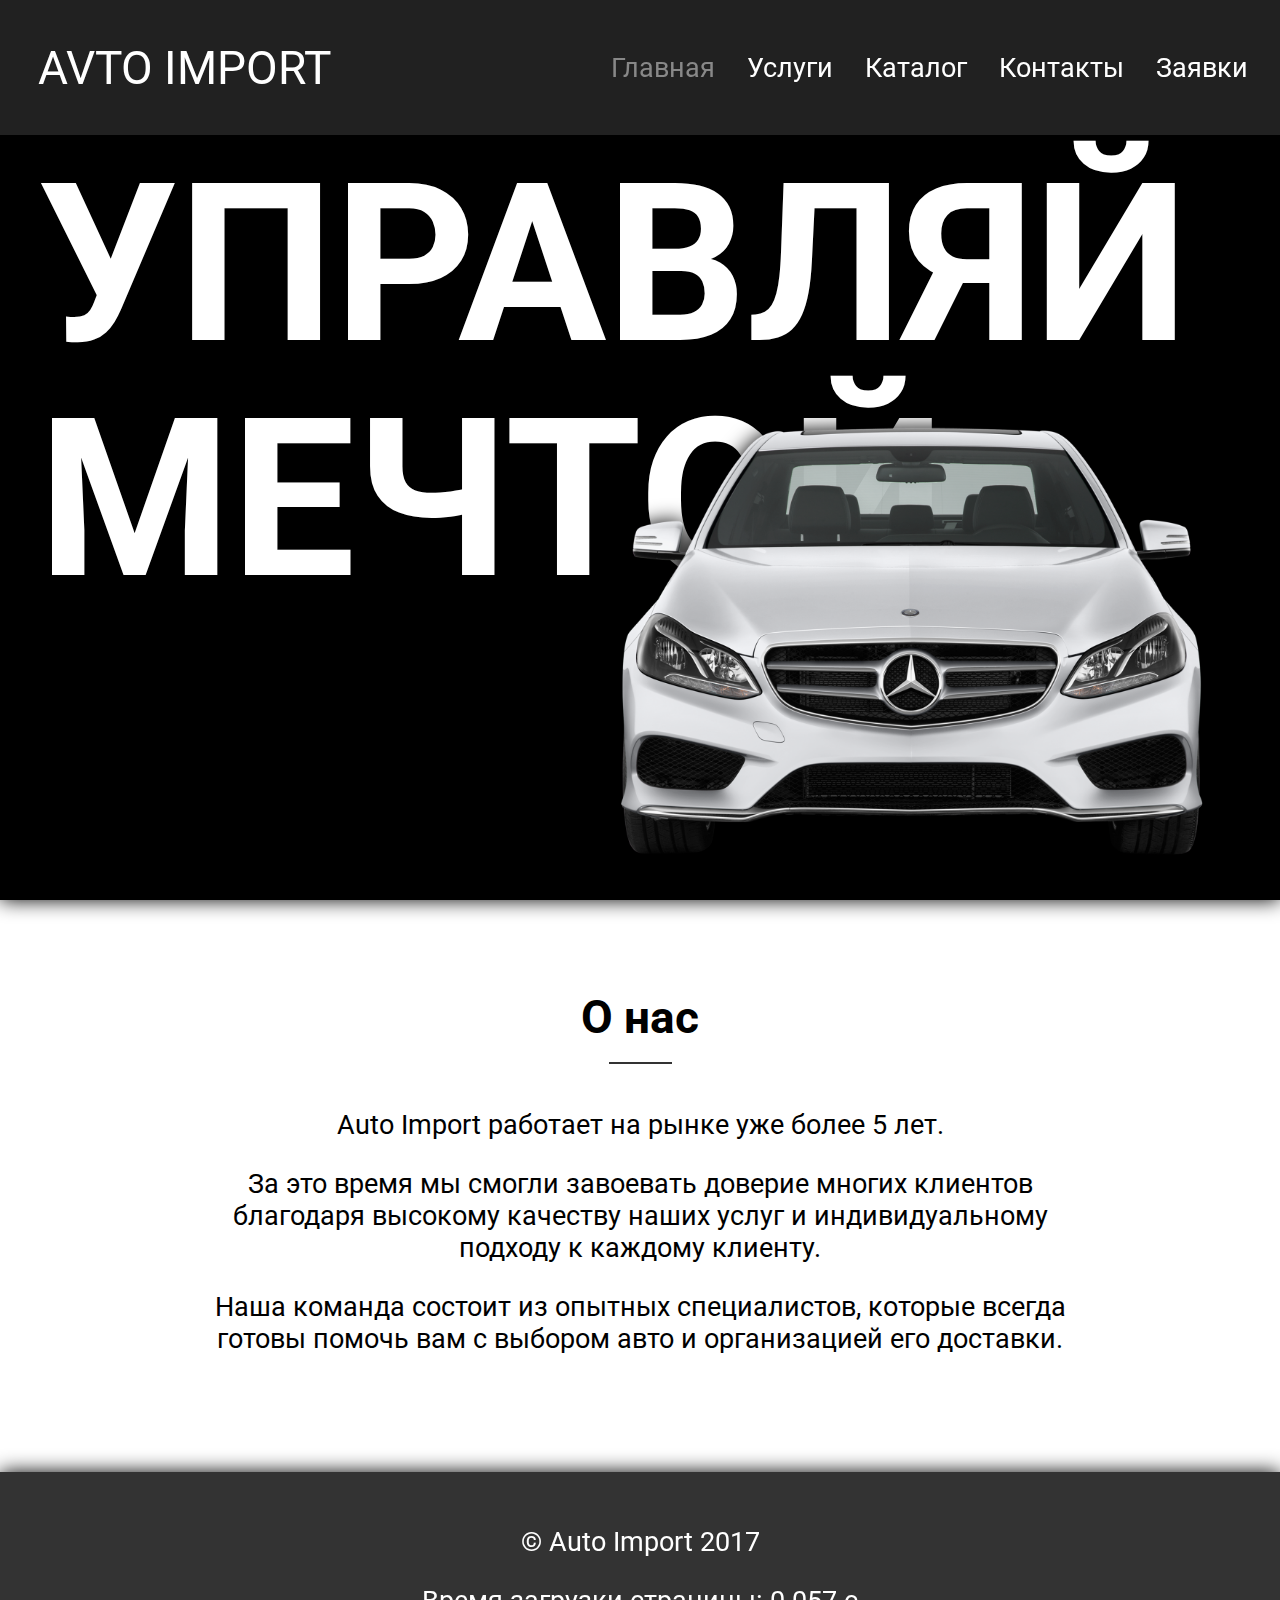
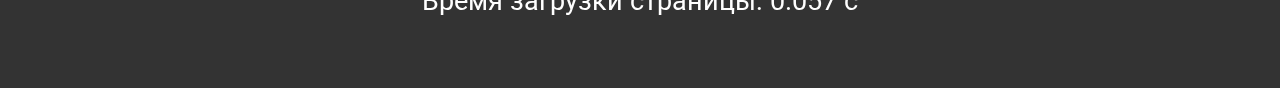
<file: index.html>
<!DOCTYPE html>
<html lang="ru">
<head>
    <meta charset="UTF-8">
    <meta name="viewport" content="width=device-width, initial-scale=1.0">
    <title>AVTO IMPORT</title>
    <link rel="stylesheet" href="css/style.min.css">
    <script src="script.js"></script>
</head>
<body>

<header class="header">
    <nav class="header__container">
        <a class="header__link-logo" href="index.html">AVTO IMPORT</a>
        <ul class="header__links">
            <li class="header__item"><a class="header__link" href="index.html">Главная</a></li>
            <li class="header__item"><a class="header__link" href="services.html">Услуги</a></li>
            <li class="header__item"><a class="header__link" href="catalouge.html">Каталог</a></li>
            <li class="header__item"><a class="header__link" href="contacts.html">Контакты</a></li>
            <li class="header__item"><a class="header__link" href="applyes.html">Заявки</a></li>
        </ul>

        <div class="header__hamburger">
            <span></span>
            <span></span>
            <span></span>
        </div>

    </nav>
</header>

<section class="main">
    <div class="main__background">
        <div class="main__background__title">Управляй</div>
        <div class="main__background__title-2">мечтой</div>
        <img src="img/mers_c_class.png" alt="mers" class="main__background-car">
    </div>

    <div class="container main__container">
        <div class="heading">
            <h1 class="heading__title">О нас</h1>
            <div class="heading__line"></div>
        </div>
        <div class="main__descr">
            <p>Auto Import работает на рынке уже более 5 лет.</p>
            <p>За это время мы смогли завоевать доверие многих клиентов благодаря высокому качеству наших услуг и индивидуальному подходу к каждому клиенту.</p>
            <p>Наша команда состоит из опытных специалистов, которые всегда готовы помочь вам с выбором авто и организацией его доставки.</p>
        </div>
    </div>
    </div>
</section>

<footer>
    <!-- <pre style="color: green; font-size: 20px;">
        __       |-------|
    /  \         | |
   / /\ \        | |
  / /__\ \       | |
 / ______ \      | |
   /_/      \_\  |-------|</pre> -->

    <div class="footer__wrapper">
        <p>&copy; Auto Import 2017</p>
        <div class="footer__load-speed"></div>
    </div>
</footer>

</body>
</html>
</file>
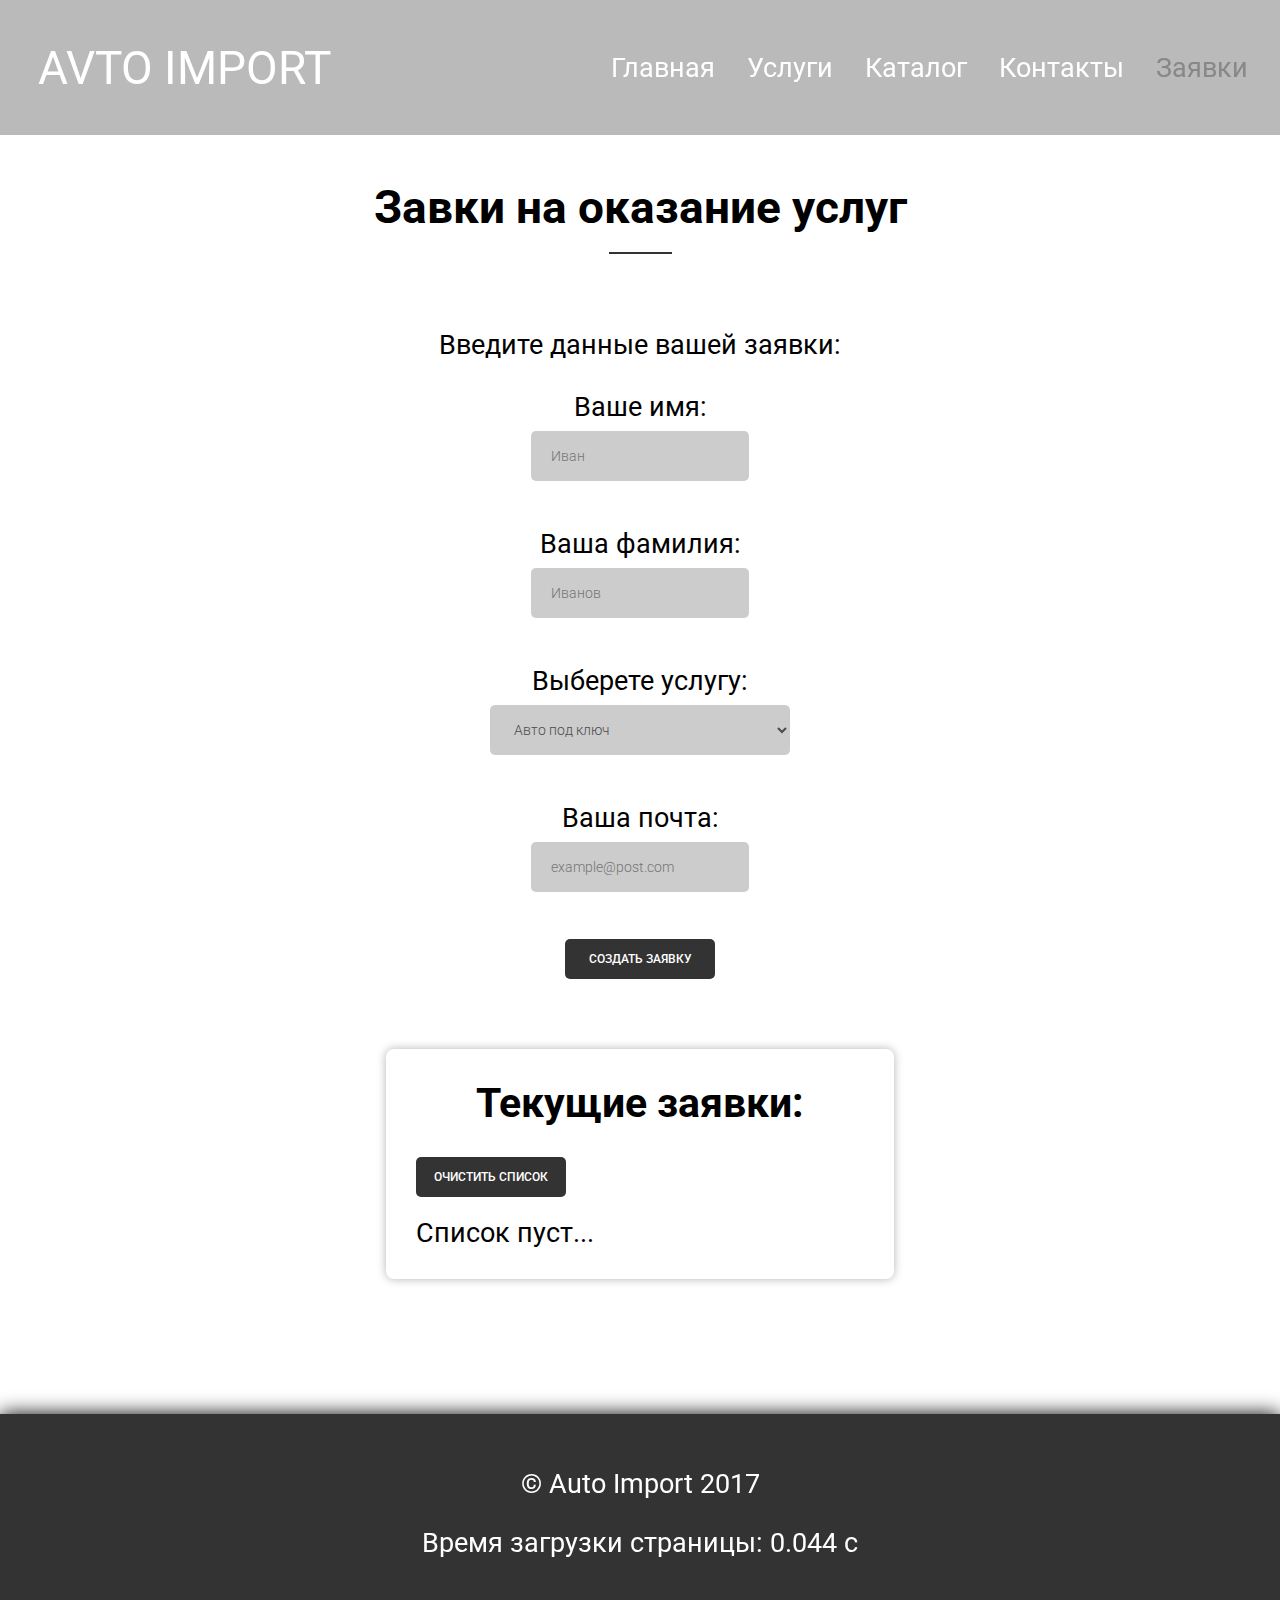
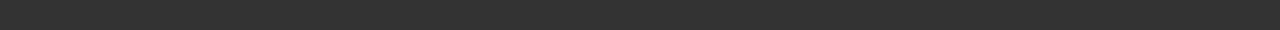
<file: applyes.html>
<!DOCTYPE html>
<html lang="ru">

<head>
    <meta charset="UTF-8">
    <meta name="viewport" content="width=device-width, initial-scale=1.0">
    <title>AI</title>
    <link rel="stylesheet" href="css/style.min.css">
    <script src="script.js"></script>
</head>

<body>
    <header class="header">
        <nav class="header__container">
            <a class="header__link-logo" href="index.html">AVTO IMPORT</a>
            <ul class="header__links">
                <li class="header__item"><a class="header__link" href="index.html">Главная</a></li>
                <li class="header__item"><a class="header__link" href="services.html">Услуги</a></li>
                <li class="header__item"><a class="header__link" href="catalouge.html">Каталог</a></li>
                <li class="header__item"><a class="header__link" href="contacts.html">Контакты</a></li>
                <li class="header__item"><a class="header__link" href="applyes.html">Заявки</a></li>
            </ul>
    
            <div class="header__hamburger">
                <span></span>
                <span></span>
                <span></span>
            </div>
    
        </nav>
    </header>

    <section class="apply">
        <div class="container">

            <div class="heading">
                <h2 class="heading__title">Завки на оказание услуг</h2>
                <div class="heading__line"></div>
            </div>

            <form id="form" class="apply__form">
                <div class="apply__title">Введите данные вашей заявки:</div>
                <label class="apply__label">Ваше имя:</label>
                <input type="text" id="name" class="apply__input" placeholder="Иван"><br>

                <label class="apply__label">Ваша фамилия:</label>
                <input type="text" id="brand" class="apply__input" placeholder="Иванов"><br>
        
                <label class="apply__label">Выберете услугу:</label>
                    <select class="apply__input" id="model" name="cars">
                        <option value="Авто под ключ">Авто под ключ</option>
                        <option value="Поиск и приобретение автомобиля">Поиск и приобретение автомобиля</option>
                        <option value="Доставка автомобиля из заграницы">Доставка автомобиля из заграницы</option>
                    </select><br>
        
                <label class="apply__label">Ваша почта:</label>
                <input type="text" id="year" class="apply__input" placeholder="example@post.com"><br>
        
                <button type="submit" id="add" class="apply__button">Создать заявку</button>
            </form>
    

            <div class="apply__lists">
                <div id="car-list" class="apply__car-wrapper">
                    <h2 class="apply__title">Текущие заявки:</h2>
                    <button id="delete" class="apply__button apply__button-del">Очистить список</button>
                    <div id="empty" class="apply__empty"> Список пуст...</div>
                </div>
            </div>
            

            <script src="generator.js"></script>

        </div>
    </section>



<footer>
    <p>&copy; Auto Import 2017</p>
    <div class="footer__load-speed"></div>
</footer>
</body>
</html>
</file>
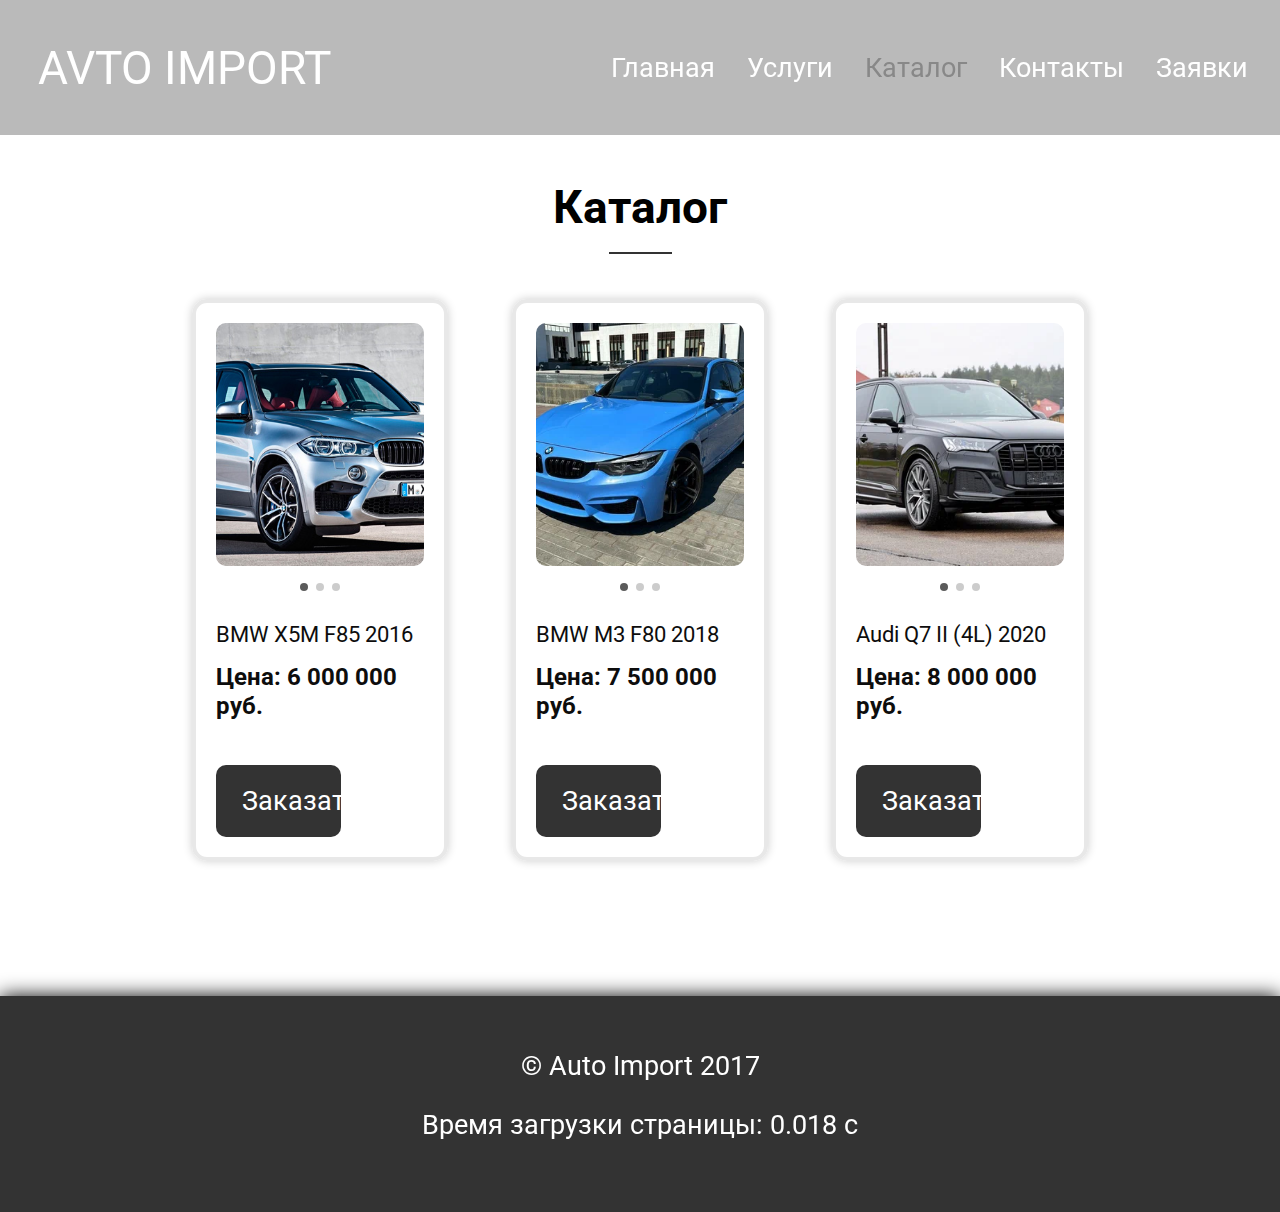
<file: catalouge.html>
<!DOCTYPE html>
<html lang="ru">

<head>
    <meta charset="UTF-8">
    <meta name="viewport" content="width=device-width, initial-scale=1.0">
    <title>AI</title>
    <link rel="stylesheet" href="css/style.min.css">
    <link rel="stylesheet" href="https://cdn.jsdelivr.net/npm/swiper@11/swiper-bundle.min.css" />
</head>

<body>

<header class="header">
    <nav class="header__container">
        <a class="header__link-logo" href="index.html">AVTO IMPORT</a>
        <ul class="header__links">
            <li class="header__item"><a class="header__link" href="index.html">Главная</a></li>
            <li class="header__item"><a class="header__link" href="services.html">Услуги</a></li>
            <li class="header__item"><a class="header__link" href="catalouge.html">Каталог</a></li>
            <li class="header__item"><a class="header__link" href="contacts.html">Контакты</a></li>
            <li class="header__item"><a class="header__link" href="applyes.html">Заявки</a></li>
        </ul>

        <div class="header__hamburger">
            <span></span>
            <span></span>
            <span></span>
        </div>

    </nav>
</header>

<section class="catalog">
    <div class="container">

        <div class="heading">
            <h1 class="heading__title">Каталог</h1>
            <div class="heading__line"></div>
        </div>

        <div class="catalog__wrapper">

            <div class="catalog__item">
                <div class="swiper mySwiper">
                    <div class="swiper-wrapper">
                        <div class="swiper-slide"><img class="catalog__item-img" src="img/X5.jpeg" alt="Картинка 1"></div>
                        <div class="swiper-slide"><img class="catalog__item-img" src="img/X5.jpeg" alt="Картинка 1"></div>
                        <div class="swiper-slide"><img class="catalog__item-img" src="img/X5.jpeg" alt="Картинка 1"></div>
                    </div>
                </div>
                <div class="swiper-pagination" style="position: static; --swiper-theme-color: #5b5b5b"></div>
                <div class="catalog__item-subtitle">BMW X5M F85 2016</div>
                <div class="catalog__item-price">Цена: 6 000 000 руб.</div>
                <button class="catalog__button">Заказать</button>
            </div>

            <div class="catalog__item">
                <div class="swiper mySwiper1">
                    <div class="swiper-wrapper">
                        <div class="swiper-slide"><img class="catalog__item-img" src="img/M3.jpeg" alt="Картинка 1"></div>
                        <div class="swiper-slide"><img class="catalog__item-img" src="img/M3.jpeg" alt="Картинка 1"></div>
                        <div class="swiper-slide"><img class="catalog__item-img" src="img/M3.jpeg" alt="Картинка 1"></div>
                    </div>
                </div>
                <div class="swiper-pagination2" style="position: static; --swiper-theme-color: #5b5b5b"></div>
                <div class="catalog__item-subtitle">BMW M3 F80 2018</div>
                <div class="catalog__item-price">Цена: 7 500 000 руб.</div>
                <button class="catalog__button">Заказать</button>
            </div>

            <div class="catalog__item">
                <div class="swiper mySwiper2">
                    <div class="swiper-wrapper">
                        <div class="swiper-slide"><img class="catalog__item-img" src="img/q7.jpeg" alt="Картинка 1"></div>
                        <div class="swiper-slide"><img class="catalog__item-img" src="img/q7.jpeg" alt="Картинка 1"></div>
                        <div class="swiper-slide"><img class="catalog__item-img" src="img/q7.jpeg" alt="Картинка 1"></div>
                    </div>
                </div>
                <div class="swiper-pagination3" style="position: static; --swiper-theme-color: #5b5b5b"></div>
                <div class="catalog__item-subtitle">Audi Q7 II (4L) 2020</div>
                <div class="catalog__item-price">Цена: 8 000 000 руб.</div>
                <button class="catalog__button">Заказать</button>
            </div>

        </div>
    </div>
</section>


<!-- Подключение стороннего скрипта библиотеки -->
<script src="https://cdn.jsdelivr.net/npm/swiper@11/swiper-bundle.min.js"></script>
<script src="script.js"></script>

<!-- Использование библиотки Swiper реализовано в карточке машины. Можно просматривать
несколько изображений машины в каталоге -->
<script>
    // создано три свайпера для машин в каталоге
    // первый аргумент - это обращение к определенному свайперу. Второй - анонимная функция,
    // в ней указаны параметры расстояния между фото и так же параметры прогресса листания
    var swiper = new Swiper(".mySwiper", {
        spaceBetween: 30,
        pagination: {
            el: ".swiper-pagination",
            clickable: true,
        },
    });
    var swiper = new Swiper(".mySwiper1", {
        spaceBetween: 30,
        pagination: {
            el: ".swiper-pagination2",
            clickable: true,
        },
    });
    var swiper = new Swiper(".mySwiper2", {
        spaceBetween: 30,
        pagination: {
            el: ".swiper-pagination3",
            clickable: true,
        },
    });
</script>

<footer>
    <p>&copy; Auto Import 2017</p>
    <div class="footer__load-speed"></div>
</footer>
</body>
</html>
</file>
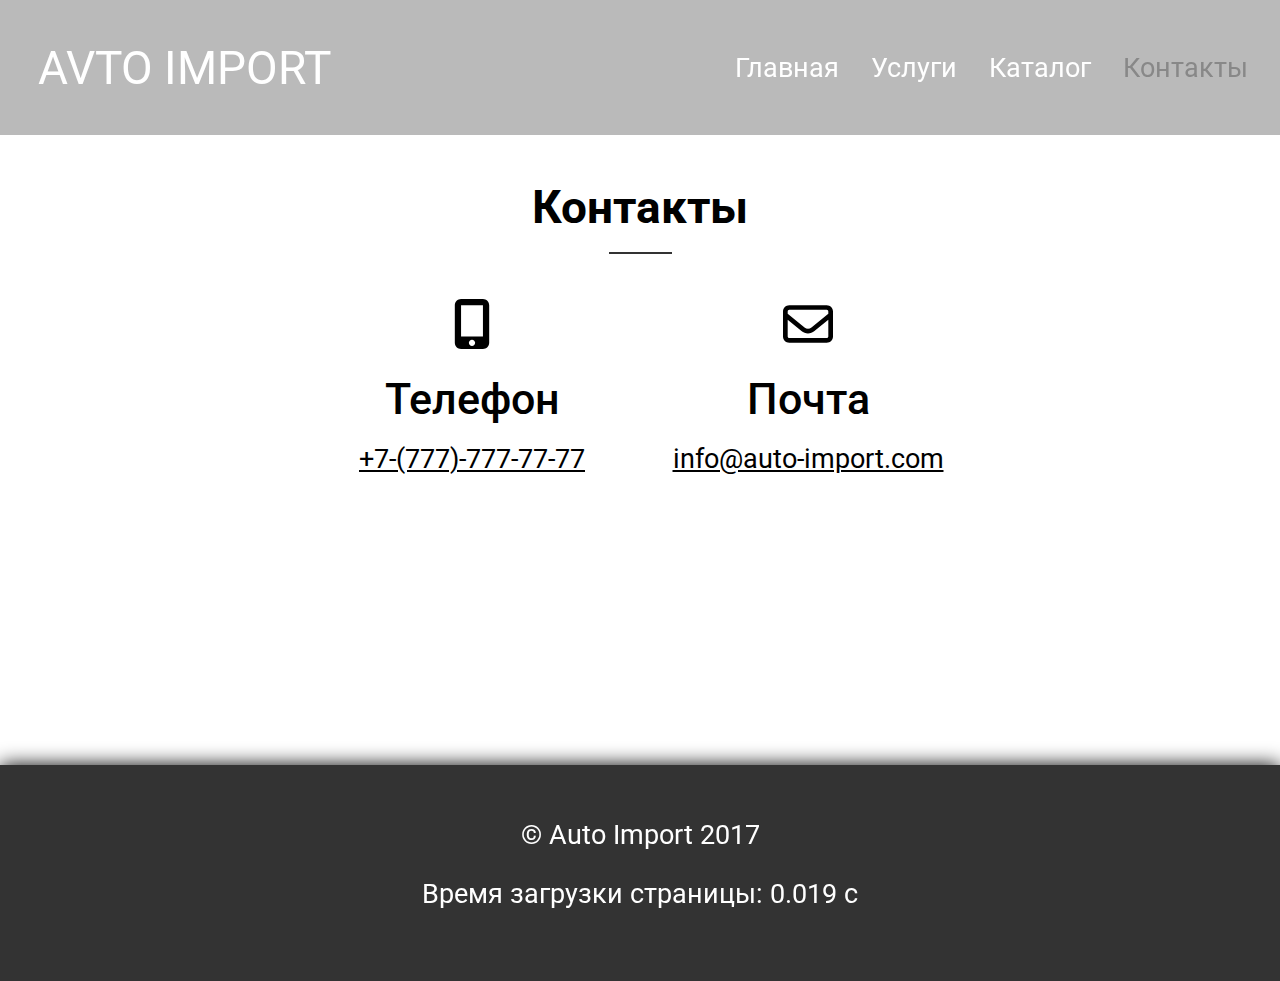
<file: contacts.html>
<!DOCTYPE html>
<html lang="ru">
<head>
    <meta charset="UTF-8">
    <meta name="viewport" content="width=device-width, initial-scale=1.0">
    <title>AI</title>
    <link rel="stylesheet" href="css/style.min.css">
    <script src="script.js"></script>
</head>
<body>
    <header class="header">
        <nav class="header__container">
            <a class="header__link-logo" href="index.html">AVTO IMPORT</a>
            <ul class="header__links">
                <li class="header__item"><a class="header__link" href="index.html">Главная</a></li>
                <li class="header__item"><a class="header__link" href="services.html">Услуги</a></li>
                <li class="header__item"><a class="header__link" href="catalouge.html">Каталог</a></li>
                <li class="header__item"><a class="header__link" href="contacts.html">Контакты</a></li>
            </ul>
    
            <div class="header__hamburger">
                <span></span>
                <span></span>
                <span></span>
            </div>
    
        </nav>
    </header>

<section class="contacts">
    <div class="container">

        <div class="heading">
            <h2 class="heading__title">Контакты</h2>
            <div class="heading__line"></div>
        </div>

        <div class="contacts__wrapper">
            <div class="contacts__item">
                <img src="img/phone.svg" width="50px" height="50px">
                <div class="contacts__subtitle">Телефон</div>
                <div class="contacts__content"><a href="tel:+79214406688">+7-(777)-777-77-77</a></div>
            </div>
            
            <div class="contacts__item">
                <img src="img/mail.svg" width="50px" height="50px">
                <div class="contacts__subtitle">Почта</div>
                <div class="contacts__content"><a href="mailto: info@sz-ocenka.com">info@auto-import.com</a></div>
            </div>
        </div>

    </div>


</section>

<footer>
    <p>&copy; Auto Import 2017</p>
    <div class="footer__load-speed"></div>
</footer>
</body>
</html>
</file>
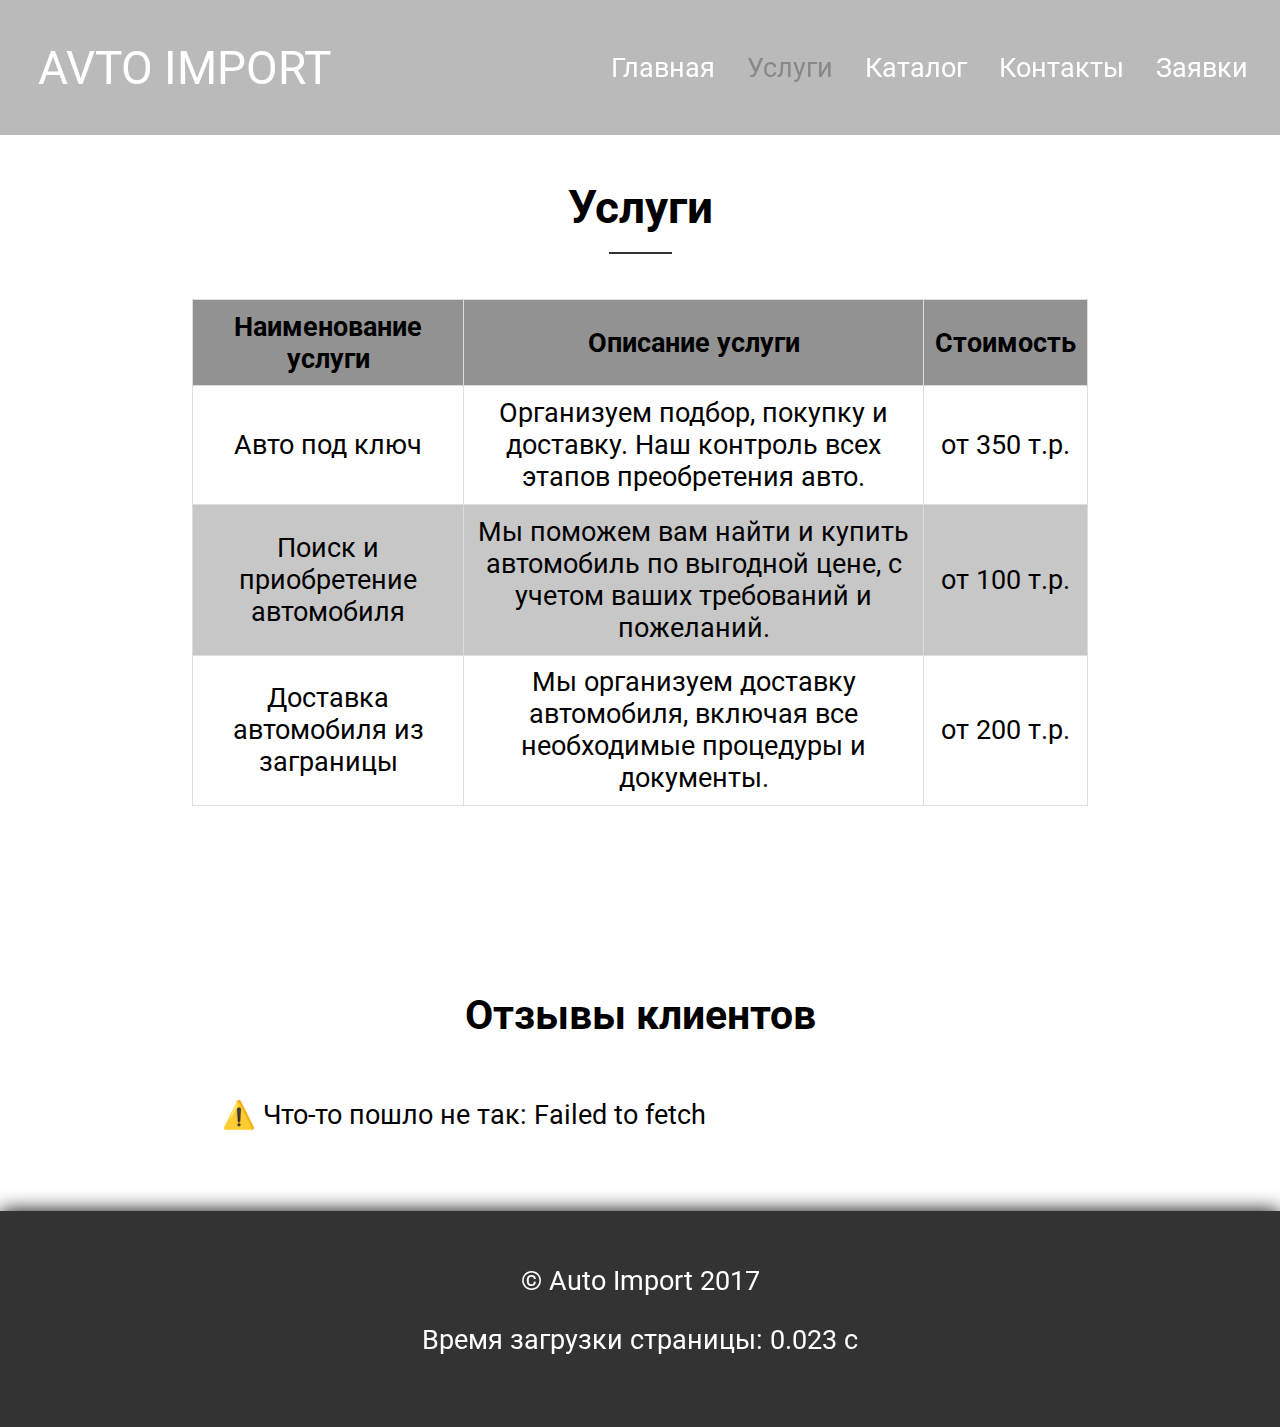
<file: services.html>
<!DOCTYPE html>
<html lang="ru">

<head>
    <meta charset="UTF-8">
    <meta name="viewport" content="width=device-width, initial-scale=1.0">
    <title>AI</title>
    <link rel="stylesheet" href="css/style.min.css">
    <script src="script.js"></script>
</head>

<body>
<header class="header">
    <nav class="header__container">
        <a class="header__link-logo" href="index.html">AVTO IMPORT</a>
        <ul class="header__links">
            <li class="header__item"><a class="header__link" href="index.html">Главная</a></li>
            <li class="header__item"><a class="header__link" href="services.html">Услуги</a></li>
            <li class="header__item"><a class="header__link" href="catalouge.html">Каталог</a></li>
            <li class="header__item"><a class="header__link" href="contacts.html">Контакты</a></li>
            <li class="header__item"><a class="header__link" href="applyes.html">Заявки</a></li>
        </ul>

        <div class="header__hamburger">
            <span></span>
            <span></span>
            <span></span>
        </div>

    </nav>
</header>

<section class="services">
    <div class="container">
        <div class="heading">
            <h1 class="heading__title">Услуги</h1>
            <div class="heading__line"></div>
        </div>

        <table class="services__table">
            <tbody>
            <tr>
                <td class="services__subheader">Наименование услуги</td>
                <td class="services__subheader">Описание услуги</td>
                <td class="services__subheader">Стоимость</td>
            </tr>
            <tr>
                <td>Авто под ключ</td>
                <td>Организуем подбор, покупку и доставку. Наш контроль всех этапов преобретения авто.</td>
                <td>от 350 т.р.</td>
            </tr>
            <tr>
                <td>Поиск и приобретение автомобиля</td>
                <td>Мы поможем вам найти и купить автомобиль по выгодной цене, с учетом ваших требований и пожеланий.</td>
                <td>от 100 т.р.</td>
            </tr>
            <tr>
                <td>Доставка автомобиля из заграницы</td>
                <td>Мы организуем доставку автомобиля, включая все необходимые процедуры и документы.</td>
                <td>от 200 т.р.</td>
            </tr>
            </tbody>
        </table>
    </div>
</section>

<section class="reviews">
    <div class="container reviews__container">
        <h2 class="reviews__title">Отзывы клиентов</h2>
        <div class="reviews__wrapper">
            <div class="apply__preloader" id="preloader">
                <img src="bouncing-circles.svg"  alt="" width="50px" height="300px">
            </div>
            <div id="reviewsList"></div>
        </div>
    </div>
</section>

<script src="getData.js"></script>

<footer>
    <p>&copy; Auto Import 2017</p>
    <div class="footer__load-speed"></div>
</footer>
</body>
</html>
</file>
<file: css/style.min.css>
@import"https://fonts.googleapis.com/css?family=Roboto:300,400,700&display=swap&subset=cyrillic-ext";*{font-family:"Roboto",sans-serif}body{margin:0;padding:0;font-size:3vh}.container{max-width:70vw;margin:0 auto}.header{position:fixed;top:0;width:100%;height:15vh;background-color:rgba(82,82,82,.4);color:#fff;backdrop-filter:blur(16px);z-index:10}.header__container{height:10vh;margin:2.5vh auto;display:flex;justify-content:space-between;align-items:center}.header__item{list-style:none}.header__hamburger{display:none}.header__link,.header__link-logo,.header__link__active{text-decoration:none;color:#fff;font-size:1em;transition:.2s all}.header__link__active,.header__link-logo__active,.header__link__active__active{color:#888;text-decoration:none}.header__link:hover,.header__link-logo:hover,.header__link__active:hover{color:#888}.header__link-logo{display:block;margin-left:3vw;font-size:1.7em}.header__links{display:flex;justify-content:space-between;align-items:center;gap:2.5vw;margin-right:2.5vw}.contacts{min-height:50vh;margin-top:20vh;padding-bottom:15vh}.contacts__wrapper{display:flex;width:75%;margin:0 auto}.contacts__item{flex:50%;text-align:center;display:block}.contacts__subtitle{font-size:1.6em;font-weight:500;margin:2vh 0}.contacts__content{font-size:1em}.contacts__content a{color:#000}.main{min-height:130vh;padding-bottom:10vh}.main__container{margin-top:10vh}.main__background{position:relative;width:100%;height:100vh;background-color:#000;filter:drop-shadow(0 0 10px rgb(0, 0, 0))}.main__background-car{position:absolute;display:block;height:55vh;right:0;top:15%;margin:0 auto;margin-top:30vh;filter:drop-shadow(0 0 10px rgb(0, 0, 0))}.main__background__title,.main__background__title-2{text-transform:uppercase;font-weight:700;font-size:17vw;margin-top:15vh;margin-left:3vw;position:absolute;color:#fff}.main__background__title-2{margin-top:50vh}.main__descr{text-align:center;font-size:1em}.catalog{min-height:70vh;margin-top:20vh;padding-bottom:15vh}.catalog__wrapper{display:flex;justify-content:space-between}.catalog__item{width:20vw;text-align:center;box-sizing:border-box;padding:20px;border:.5vh solid #e8e8e8;box-shadow:0px 0px 10px #cfcfcf;border-radius:15px}.catalog__item-img{display:block;margin:0 auto;width:100%;height:27vh;object-fit:cover;border-radius:10px}.catalog__item-subtitle{margin-top:2.7vh;color:#0d0d0d;font-size:.8em;text-align:left}.catalog__item-price{margin-top:1.7vh;color:#0d0d0d;font-size:.9em;font-weight:700;text-align:left}.catalog__button{display:block;height:8vh;width:60%;margin-top:5vh;font-size:1em;background-color:#333;color:#fff;padding:1vh 2vw;border:none;border-radius:10px;cursor:pointer;transition:.2s all}.catalog__button:hover{background-color:#5b5b5b;box-shadow:0px 0px 20px #454545}.swiper-pagination{position:static}.services{min-height:50vh;margin-top:20vh;padding-bottom:15vh}.services__table{display:grid;width:100%;border-collapse:collapse;justify-content:center}.services__table th,.services__table td{padding:1.2vh;text-align:left;border:.2vh solid #ddd;text-align:center}.services__table th{background-color:#f2f2f2}.services__table tr:nth-child(even){background-color:#fff}.services__table tr:nth-child(odd){background-color:#c7c7c7}.services__subheader{font-weight:700;background-color:#929292}.reviews__container{margin-top:50px;margin-bottom:50px}.reviews__title{margin:0;text-align:center;margin-bottom:30px}.reviews__wrapper{padding:30px}.reviews__button{width:150px;height:40px;border-radius:5px;display:block;margin:0 auto;background-color:#333;border:none;color:#fff;font-size:12px;font-weight:500;text-transform:uppercase;cursor:pointer;transition:.2s all}.reviews__button:hover{background-color:#5b5b5b;box-shadow:0px 0px 10px #454545}.comment__style{font-size:16px;box-shadow:0px 0px 10px #454545;border-radius:10px;padding:5px 20px 5px 20px;box-sizing:border-box;margin-bottom:10px}.heading{text-align:center;margin-bottom:5vh}.heading__title{margin:0;font-size:1.7em;text-align:center}.heading__line{width:7vh;height:.2vh;background-color:#333;margin:2vh auto}footer{height:18vh;background-color:#333;color:#fff;text-align:center;padding:3vh 0;filter:drop-shadow(0 0 10px rgb(0, 0, 0))}.apply{min-height:70vh;margin-top:20vh;padding-bottom:15vh}.apply__descr{text-align:center;font-size:1.2em;font-weight:700;margin-bottom:45px}.apply__empty_active{display:none}.apply__form{width:40vw;margin:0 auto;background-color:#fff;padding:30px;border-radius:8px;border-color:#454545;margin-bottom:40px}.apply__title{margin:0;text-align:center;margin-bottom:30px}.apply__label{display:block;margin-bottom:8px;text-align:center}.apply__input{height:50px;border-radius:5px;display:block;margin:0 auto;background-color:#ccc;margin-bottom:15px;border:none;padding:0 20px;color:#4b4b4b;font-size:14px;font-weight:300}.apply__item{box-shadow:0px 0px 10px #454545;border-radius:10px;padding:5px;box-sizing:border-box;margin-bottom:10px}.apply__button{width:150px;height:40px;border-radius:5px;display:block;margin:0 auto;background-color:#333;border:none;color:#fff;font-size:12px;font-weight:500;text-transform:uppercase;cursor:pointer;transition:.2s all}.apply__button:hover{background-color:#5b5b5b;box-shadow:0px 0px 10px #454545}.apply__button-del{margin:0;margin-bottom:20px}.apply__car-wrapper{border-radius:8px;box-shadow:0 0 10px rgba(0,0,0,.3);padding:30px;width:50%}.apply__preloader{display:block;margin:0 auto}.apply__lists{display:flex;justify-content:space-around}.car__style{font-size:16px;box-shadow:0px 0px 10px #454545;border-radius:10px;padding:5px 20px 5px 20px;box-sizing:border-box;margin-bottom:10px}@media(max-width: 768px){.header__link-logo{font-size:.7em}}@media(max-width: 1200px){.header__links{position:fixed;flex-direction:column;gap:10vh;justify-content:center;align-items:center;top:-20%;left:-100%;width:50%;height:100vh;padding:20px 15px;background-color:rgba(0,0,0,.8);transition:.6s all}.header__links_active{left:0}.header__hamburger{display:block;margin-right:5vw;top:50%;transform:translateY(-50%);width:52px;height:12px}.header__hamburger span{display:block;height:2px;width:100%;background-color:#fff;margin-bottom:10px;transition:.5s all}.header__hamburger_active span{margin-bottom:-2px}.header__hamburger_active span:nth-child(1){transform:translateY(3px) rotate(45deg)}.header__hamburger_active span:nth-child(2){display:none}.header__hamburger_active span:nth-child(3){transform:translateY(3px) rotate(-45deg)}}@media(max-width: 767px){.catalog__wrapper{flex-direction:column;align-items:center}.catalog__item{width:100%;margin-top:50px}.catalog-subtitle{font-size:1.1em}.catalog-price{font-size:1.3em}}@media(max-width: 768px){.main{min-height:130vh;padding-bottom:10vh}.main__container{margin-top:10vh}.main__background{width:99,5vw;height:100vh}.main__background__title,.main__background__title-2{font-weight:700;font-size:17vw;margin-top:15vh;margin-left:3vw}.main__background__title-2{margin-top:200px}.main__descr{text-align:center;font-size:.7em}}@media(min-width: 1479px)and (max-width: 2100px){.main__background{width:99,5vw;height:100vh}.main__background__title,.main__background__title-2{font-weight:700;font-size:15vw;margin-top:15vh;margin-left:3vw}.main__background__title-2{margin-top:25vw}}@media(min-width: 1200px)and (max-width: 1479px){.main__background__title,.main__background__title-2{font-weight:700;font-size:221px;margin-top:15vh;margin-left:3vw}.main__background__title-2{margin-top:370px}}@media(min-width: 768px)and (max-width: 1200px){.main__background__title,.main__background__title-2{font-weight:700;font-size:17vw;margin-top:15vh;margin-left:3vw}.main__background__title-2{margin-top:35vw}}@media(max-width: 431px){.services{font-size:.5em}}@media(min-width: 431px)and (max-width: 768px){.services{font-size:.7em}}
</file>
